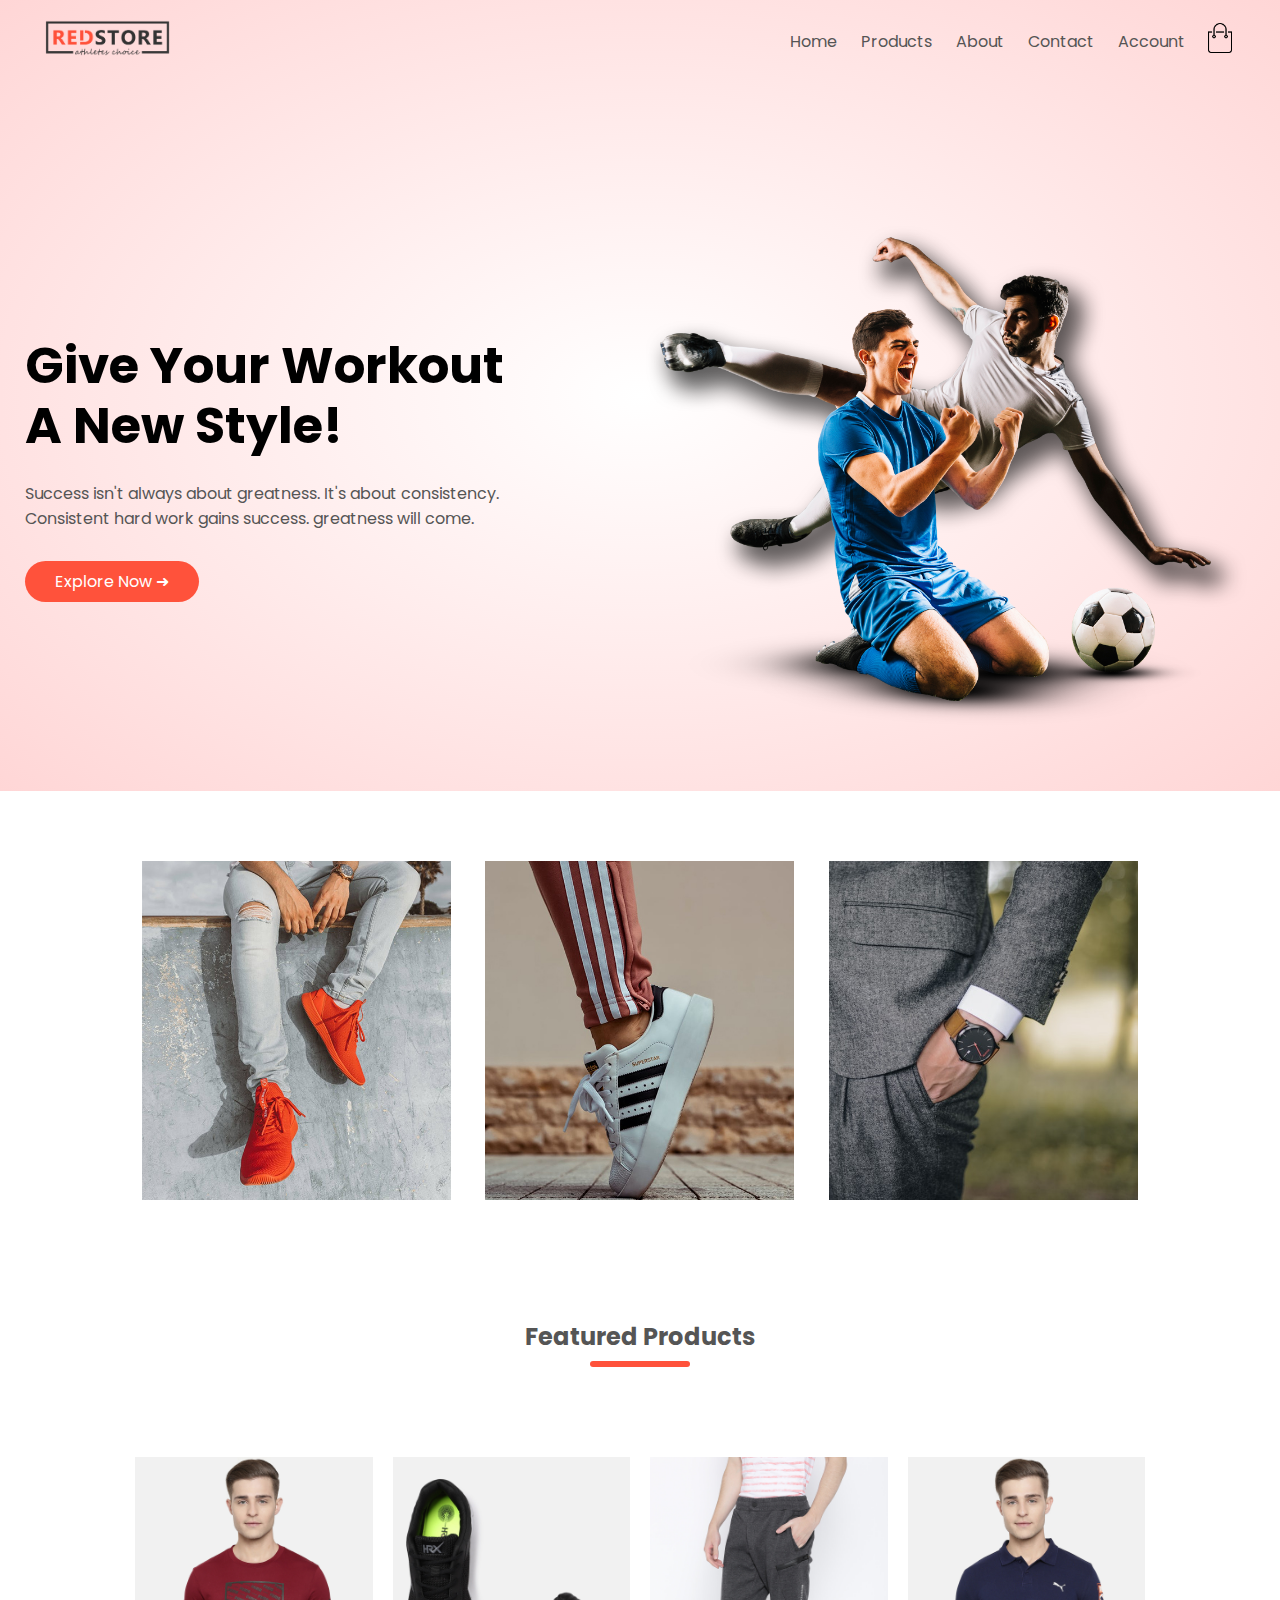
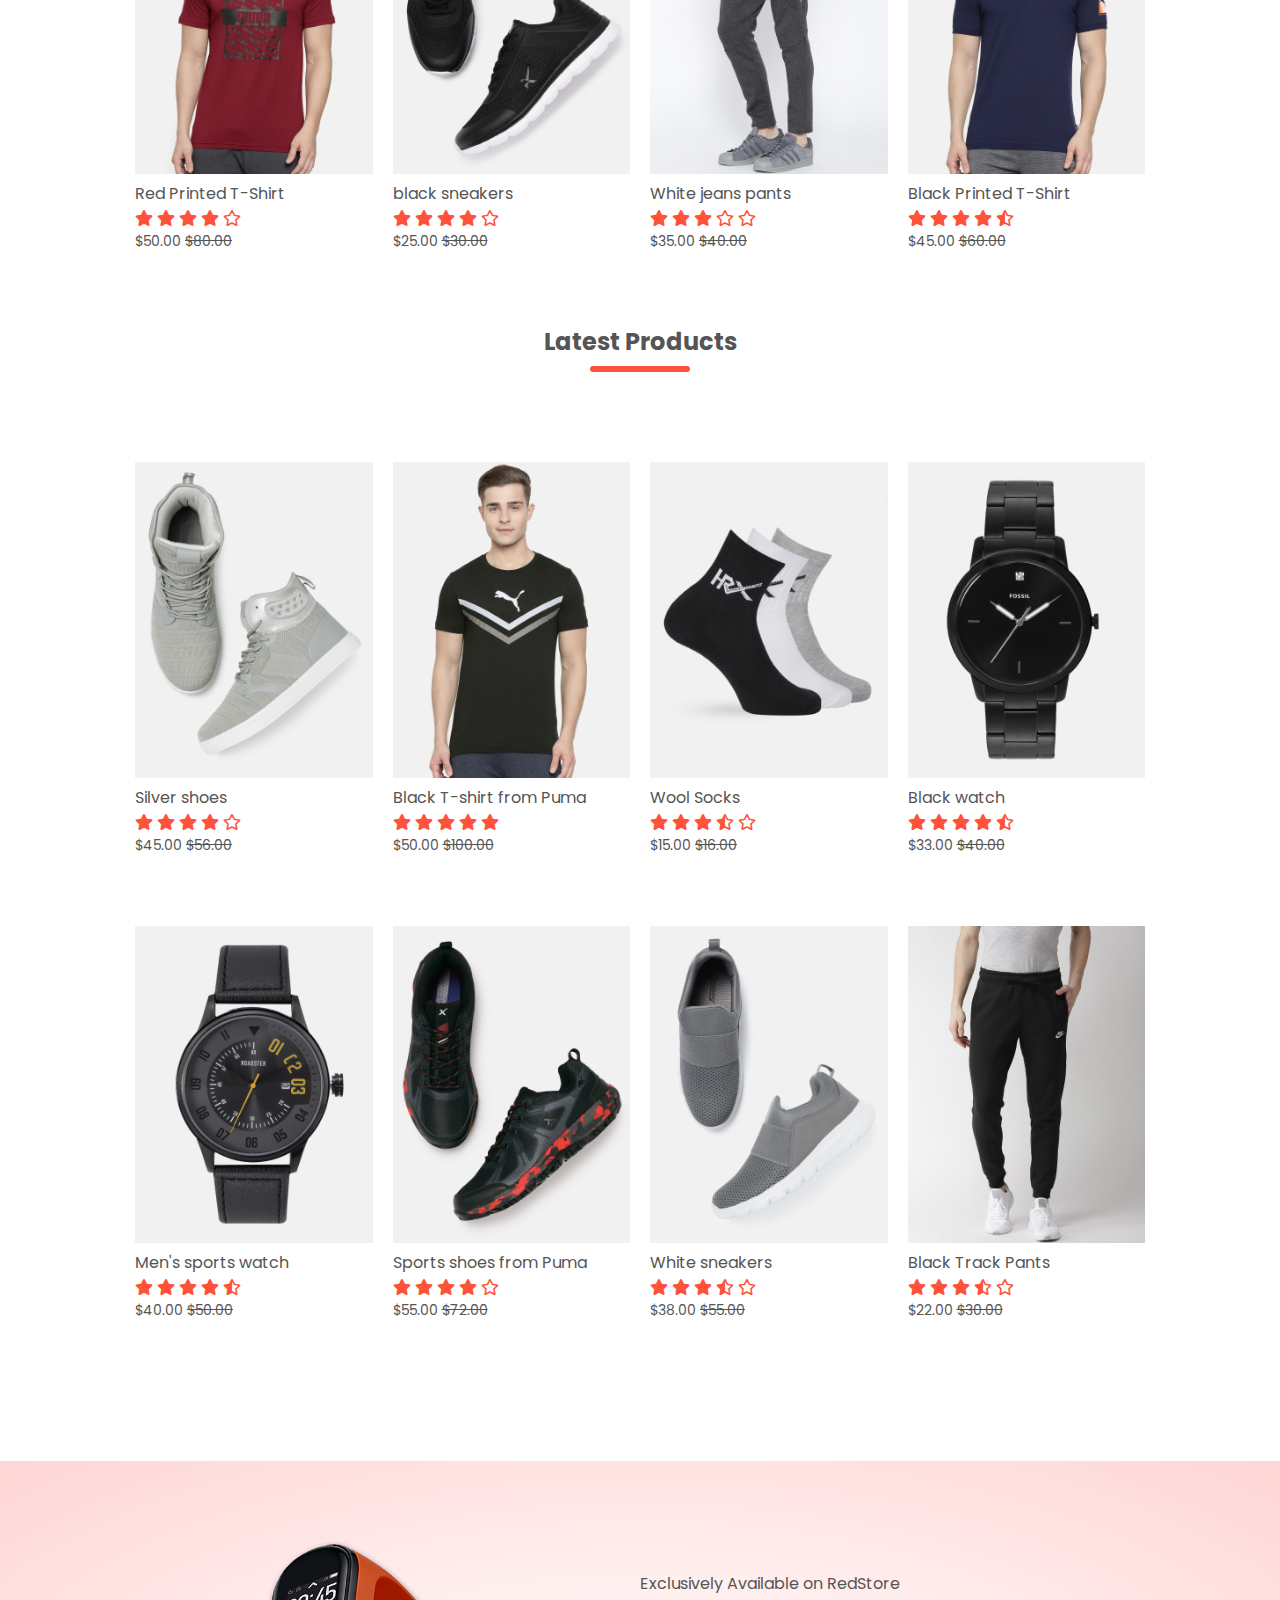
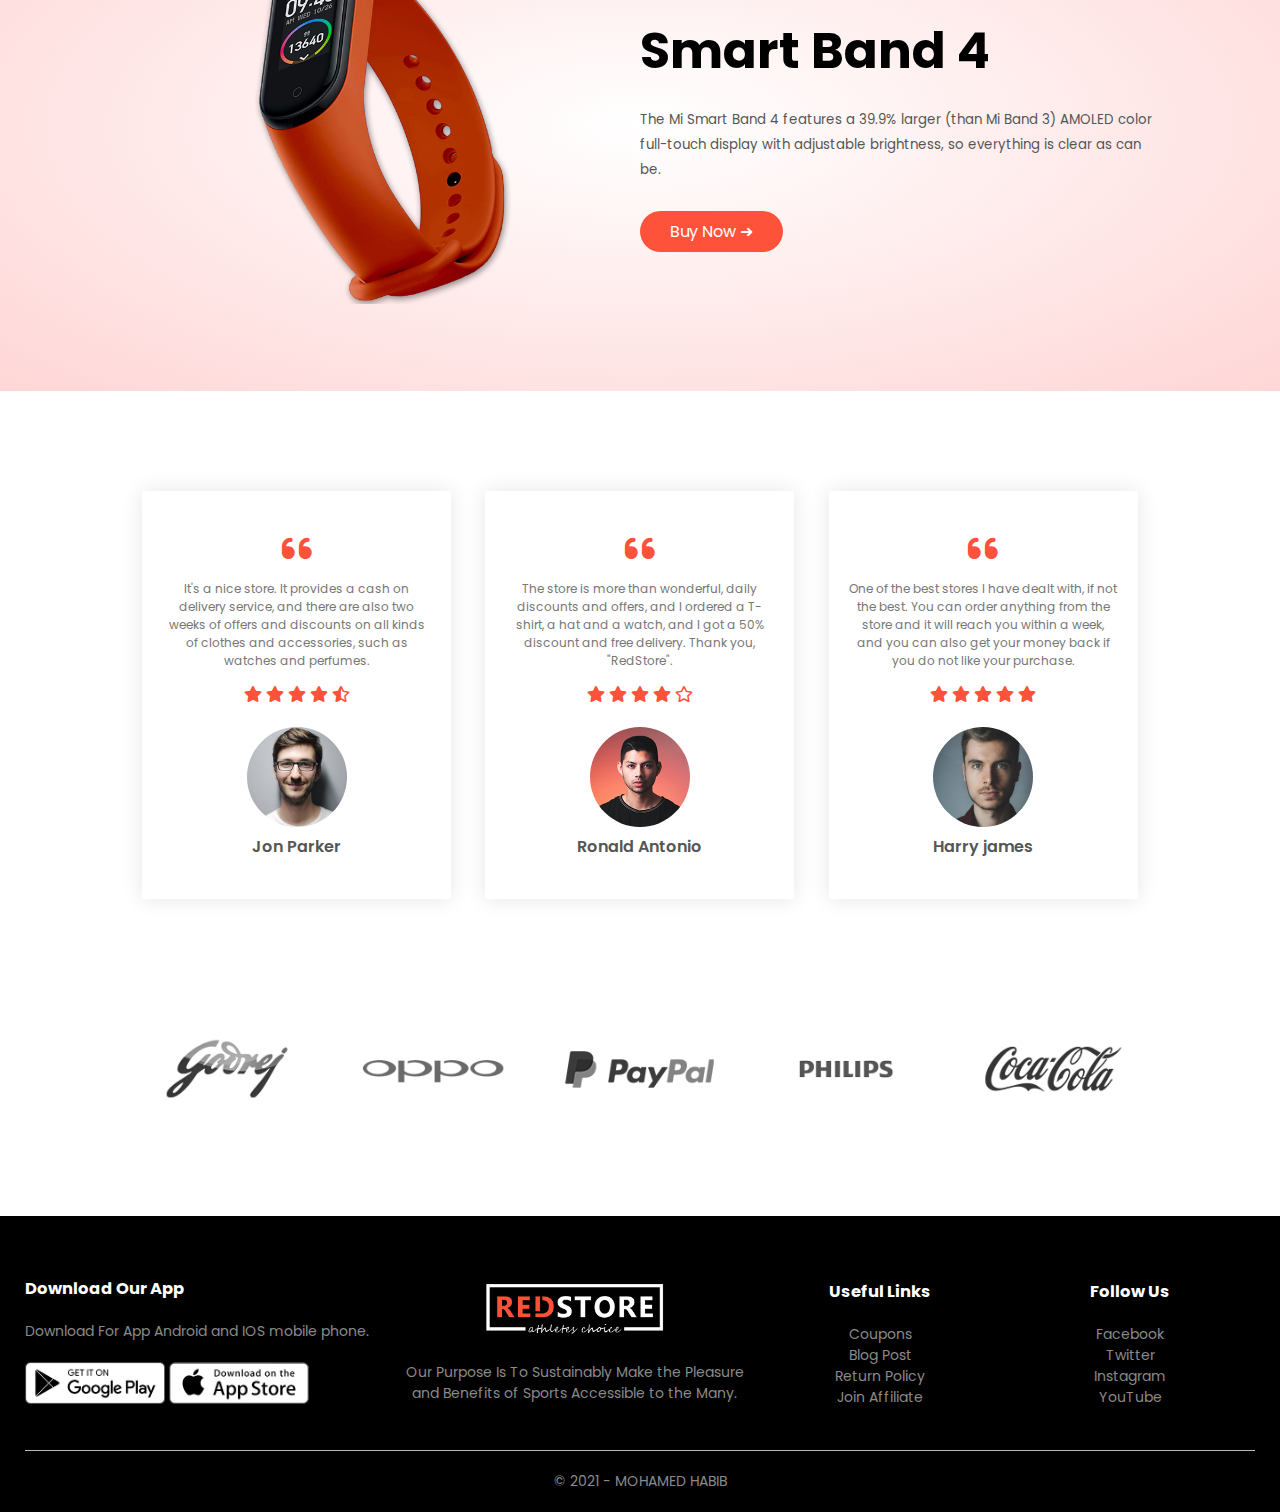
<file: Template Six/index.html>
<!DOCTYPE html>
<html lang="en">
  <head>
    <meta charset="UTF-8" />
    <meta http-equiv="X-UA-Compatible" content="IE=edge" />
    <meta name="viewport" content="width=device-width, initial-scale=1.0" />
    <title>RedStore | E-Commerce Website Design</title>
    <link rel="stylesheet" href="css/style.css" />
    <link rel="preconnect" href="https://fonts.googleapis.com" />
    <link rel="preconnect" href="https://fonts.gstatic.com" crossorigin />
    <link
      href="https://fonts.googleapis.com/css2?family=Poppins:wght@300;400;500;600;700&display=swap"
      rel="stylesheet"
    />
    <link rel="stylesheet" href="css/all.min.css" />
  </head>
  <body>
    <div class="header">
      <div class="container">
        <div class="navbar">
          <div class="logo">
            <a href="index.html"><img src="img/logo.png" width="125px" /></a>
          </div>
          <nav>
            <ul id="MenuItems">
              <li><a href="index.html">Home</a></li>
              <li><a href="prodcut.html">Products</a></li>
              <li><a href="#">About</a></li>
              <li><a href="#">Contact</a></li>
              <li><a href="account.html">Account</a></li>
            </ul>
          </nav>
          <a href="cart.html"><img src="img/cart.png" width="30px" height="30px" /></a>
          <img src="img/menu.png" class="menu-icon" onclick="menutoggel()">
        </div>
        <div class="row">
          <div class="col-2">
            <h1>Give Your Workout<br />A New Style!</h1>
            <p>
              Success isn't always about greatness. It's about consistency.
              <br />Consistent hard work gains success. greatness will come.
            </p>
            <a href="#" class="btn">Explore Now &#10140;</a>
          </div>
          <div class="col-2">
            <img src="img/image1.png" class="" />
          </div>
        </div>
      </div>
    </div>
    <!---------Featured categories----------->
    <div class="categories">
      <div class="small-container">
        <div class="row">
          <div class="col-3">
            <img src="img/category-1.jpg" />
          </div>
          <div class="col-3">
            <img src="img/category-2.jpg" />
          </div>
          <div class="col-3">
            <img src="img/category-3.jpg" />
          </div>
        </div>
      </div>
    </div>
    <!---------Featured Products----------->
    <div class="small-container">
      <h2 class="title">Featured Products</h2>
      <div class="row">
        <div class="col-4">
          <a href="product-details.html"><img src="img/product-1.jpg" alt="" /></a>
          <a href="product-details.html"><h4>Red Printed T-Shirt</h4></a>
          <div class="rating">
            <i class="fas fa-star"></i>
            <i class="fas fa-star"></i>
            <i class="fas fa-star"></i>
            <i class="fas fa-star"></i>
            <i class="far fa-star"></i>
          </div>
          <p>$50.00 <del>$80.00</del></p>
        </div>
        <div class="col-4">
          <img src="img/product-2.jpg" alt="" />
          <h4>black sneakers</h4>
          <div class="rating">
            <i class="fas fa-star"></i>
            <i class="fas fa-star"></i>
            <i class="fas fa-star"></i>
            <i class="fas fa-star"></i>
            <i class="far fa-star"></i>
          </div>
          <p>$25.00 <del>$30.00</del></p>
        </div>
        <div class="col-4">
          <img src="img/product-3.jpg" alt="" />
          <h4>White jeans pants</h4>
          <div class="rating">
            <i class="fas fa-star"></i>
            <i class="fas fa-star"></i>
            <i class="fas fa-star"></i>
            <i class="far fa-star"></i>
            <i class="far fa-star"></i>
          </div>
          <p>$35.00 <del>$40.00</del></p>
        </div>
        <div class="col-4">
          <img src="img/product-4.jpg" alt="" />
          <h4>Black Printed T-Shirt</h4>
          <div class="rating">
            <i class="fas fa-star"></i>
            <i class="fas fa-star"></i>
            <i class="fas fa-star"></i>
            <i class="fas fa-star"></i>
            <i class="fas fa-star-half-alt"></i>
          </div>
          <p>$45.00 <del>$60.00</del></p>
        </div>
      </div>
      <h2 class="title">Latest Products</h2>
      <div class="row">
        <div class="col-4">
          <img src="img/product-5.jpg" alt="" />
          <h4>Silver shoes</h4>
          <div class="rating">
            <i class="fas fa-star"></i>
            <i class="fas fa-star"></i>
            <i class="fas fa-star"></i>
            <i class="fas fa-star"></i>
            <i class="far fa-star"></i>
          </div>
          <p>$45.00 <del>$56.00</del></p>
        </div>
        <div class="col-4">
          <img src="img/product-6.jpg" alt="" />
          <h4>Black T-shirt from Puma</h4>
          <div class="rating">
            <i class="fas fa-star"></i>
            <i class="fas fa-star"></i>
            <i class="fas fa-star"></i>
            <i class="fas fa-star"></i>
            <i class="fas fa-star"></i>
          </div>
          <p>$50.00 <del>$100.00</del></p>
        </div>
        <div class="col-4">
          <img src="img/product-7.jpg" alt="" />
          <h4>Wool Socks</h4>
          <div class="rating">
            <i class="fas fa-star"></i>
            <i class="fas fa-star"></i>
            <i class="fas fa-star"></i>
            <i class="fas fa-star-half-alt"></i>
            <i class="far fa-star"></i>
          </div>
          <p>$15.00 <del>$16.00</del></p>
        </div>
        <div class="col-4">
          <img src="img/product-8.jpg" alt="" />
          <h4>Black watch</h4>
          <div class="rating">
            <i class="fas fa-star"></i>
            <i class="fas fa-star"></i>
            <i class="fas fa-star"></i>
            <i class="fas fa-star"></i>
            <i class="fas fa-star-half-alt"></i>
          </div>
          <p>$33.00 <del>$40.00</del></p>
        </div>
      </div>
      <div class="row">
        <div class="col-4">
          <img src="img/product-9.jpg" alt="" />
          <h4>Men's sports watch</h4>
          <div class="rating">
            <i class="fas fa-star"></i>
            <i class="fas fa-star"></i>
            <i class="fas fa-star"></i>
            <i class="fas fa-star"></i>
            <i class="fas fa-star-half-alt"></i>
          </div>
          <p>$40.00 <del>$50.00</del></p>
        </div>
        <div class="col-4">
          <img src="img/product-10.jpg" alt="" />
          <h4>Sports shoes from Puma</h4>
          <div class="rating">
            <i class="fas fa-star"></i>
            <i class="fas fa-star"></i>
            <i class="fas fa-star"></i>
            <i class="fas fa-star"></i>
            <i class="far fa-star"></i>
          </div>
          <p>$55.00 <del>$72.00</del></p>
        </div>
        <div class="col-4">
          <img src="img/product-11.jpg" alt="" />
          <h4>White sneakers</h4>
          <div class="rating">
            <i class="fas fa-star"></i>
            <i class="fas fa-star"></i>
            <i class="fas fa-star"></i>
            <i class="fas fa-star-half-alt"></i>
            <i class="far fa-star"></i>
          </div>
          <p>$38.00 <del>$55.00</del></p>
        </div>
        <div class="col-4">
          <img src="img/product-12.jpg" alt="" />
          <h4>Black Track Pants</h4>
          <div class="rating">
            <i class="fas fa-star"></i>
            <i class="fas fa-star"></i>
            <i class="fas fa-star"></i>
            <i class="fas fa-star-half-alt"></i>
            <i class="far fa-star"></i>
          </div>
          <p>$22.00 <del>$30.00</del></p>
        </div>
      </div>
    </div>
    <!---------Offer---------->
    <div class="offer">
      <div class="small-container">
        <div class="row">
          <div class="col-2">
            <img src="img/exclusive.png" class="offer-img" />
          </div>
          <div class="col-2">
            <p>Exclusively Available on RedStore</p>
            <h1>Smart Band 4</h1>
            <small
              >The Mi Smart Band 4 features a 39.9% larger (than Mi Band 3)
              AMOLED color full-touch display with adjustable brightness, so
              everything is clear as can be.
            </small>
            <div>
              <a href="#" class="btn">Buy Now &#10140;</a>
            </div>
          </div>
        </div>
      </div>
    </div>
    <!-------------Testimonial------------->
    <div class="testimonial">
      <div class="small-container">
        <div class="row">
          <div class="col-3">
            <i class="fas fa-quote-left"></i>
            <p>
              It's a nice store. It provides a cash on delivery service, and
              there are also two weeks of offers and discounts on all kinds of
              clothes and accessories, such as watches and perfumes.
            </p>
            <div class="rating">
              <i class="fas fa-star"></i>
              <i class="fas fa-star"></i>
              <i class="fas fa-star"></i>
              <i class="fas fa-star"></i>
              <i class="fas fa-star-half-alt"></i>
            </div>
            <img src="img/user-1.jpg" />
            <h3>Jon Parker</h3>
          </div>
          <div class="col-3">
            <i class="fas fa-quote-left"></i>
            <p>
              The store is more than wonderful, daily discounts and offers, and
              I ordered a T-shirt, a hat and a watch, and I got a 50% discount
              and free delivery. Thank you, "RedStore".
            </p>
            <div class="rating">
              <i class="fas fa-star"></i>
              <i class="fas fa-star"></i>
              <i class="fas fa-star"></i>
              <i class="fas fa-star"></i>
              <i class="far fa-star"></i>
            </div>
            <img src="img/user-2.png" />
            <h3>Ronald Antonio</h3>
          </div>
          <div class="col-3">
            <i class="fas fa-quote-left"></i>
            <p>
              One of the best stores I have dealt with, if not the best. You can
              order anything from the store and it will reach you within a week,
              and you can also get your money back if you do not like your
              purchase.
            </p>
            <div class="rating">
              <i class="fas fa-star"></i>
              <i class="fas fa-star"></i>
              <i class="fas fa-star"></i>
              <i class="fas fa-star"></i>
              <i class="fas fa-star"></i>
            </div>
            <img src="img/user-3.jpg" />
            <h3>Harry james</h3>
          </div>
        </div>
      </div>
    </div>
    <!----------Brands---------->
    <div class="brands">
      <div class="small-container">
        <div class="row">
          <div class="col-5">
            <img src="img/logo-godrej.png" />
          </div>
          <div class="col-5">
            <img src="img/logo-oppo.png" />
          </div>
          <div class="col-5">
            <img src="img/logo-paypal.png" />
          </div>
          <div class="col-5">
            <img src="img/logo-philips.png" />
          </div>
          <div class="col-5">
            <img src="img/logo-coca-cola.png" />
          </div>
        </div>
      </div>
    </div>
    <!---------footer--------->
    <div class="footer">
      <div class="container">
        <div class="row">
          <div class="footer-col-1">
            <h3>Download Our App</h3>
            <p>Download For App Android and IOS mobile phone.</p>
            <div class="app-logo">
              <a href="#"><img src="img/play-store.png" /></a>
              <a href="#"><img src="img/app-store.png" /></a>
            </div>
          </div>
          <div class="footer-col-2">
            <img src="img/logo-white.png" />
            <p>
              Our Purpose Is To Sustainably Make the Pleasure and Benefits of
              Sports Accessible to the Many.
            </p>
          </div>
          <div class="footer-col-3">
            <h3>Useful Links</h3>
            <ul>
              <li>Coupons</li>
              <li>Blog Post</li>
              <li>Return Policy</li>
              <li>Join Affiliate</li>
            </ul>
          </div>
          <div class="footer-col-4">
            <h3>Follow Us</h3>
            <ul>
              <li>Facebook</li>
              <li>Twitter</li>
              <li>Instagram</li>
              <li>YouTube</li>
            </ul>
          </div>
        </div>
        <hr />
        <p class="copyright">&copy; 2021 - MOHAMED HABIB</p>
      </div>
    </div>
    <!--------js for toggle menu-------->
    <script>
      var MenuItems = document.getElementById("MenuItems");
      MenuItems.style.maxHeight = "0px";
      function menutoggel() {
        if(MenuItems.style.maxHeight == "0px")
          {
            MenuItems.style.maxHeight = "200px"
          }
        else
          {
            MenuItems.style.maxHeight = "0px"
          }
      }
    </script>
  </body>
</html>
</file>
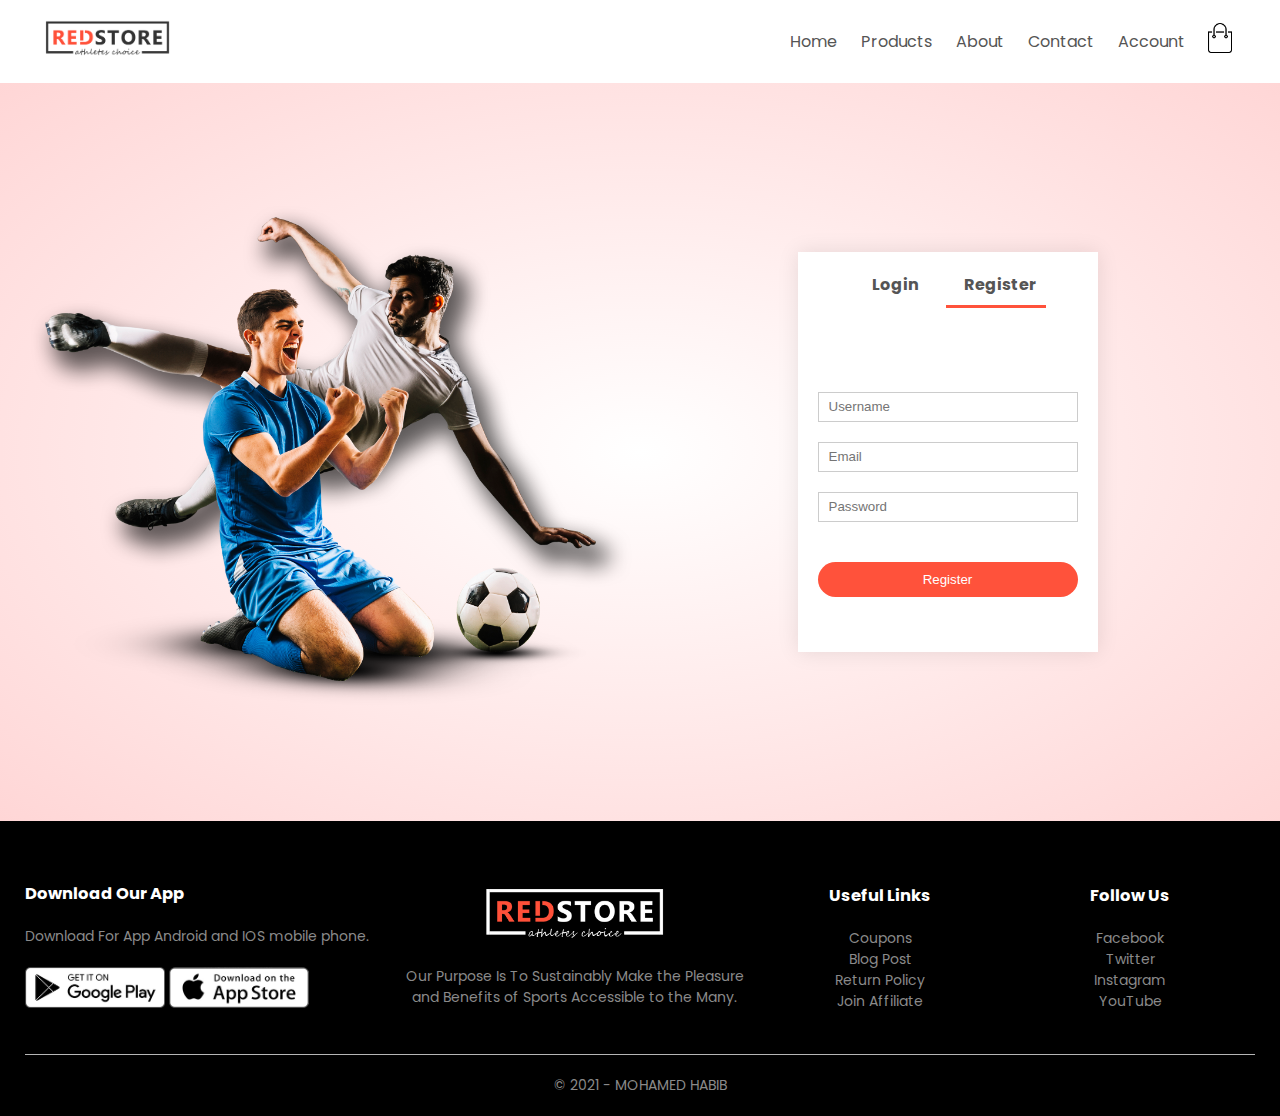
<file: Template Six/account.html>
<!DOCTYPE html>
<html lang="en">
  <head>
    <meta charset="UTF-8" />
    <meta http-equiv="X-UA-Compatible" content="IE=edge" />
    <meta name="viewport" content="width=device-width, initial-scale=1.0" />
    <title>All Products - RedStore</title>
    <link rel="stylesheet" href="css/style.css" />
    <link rel="preconnect" href="https://fonts.googleapis.com" />
    <link rel="preconnect" href="https://fonts.gstatic.com" crossorigin />
    <link
      href="https://fonts.googleapis.com/css2?family=Poppins:wght@300;400;500;600;700&display=swap"
      rel="stylesheet"
    />
    <link rel="stylesheet" href="css/all.min.css" />
  </head>
  <body>
    <div class="container">
      <div class="navbar">
        <div class="logo">
          <a href="index.html"><img src="img/logo.png" width="125px" /></a>
        </div>
        <nav>
          <ul id="MenuItems">
            <li><a href="index.html">Home</a></li>
            <li><a href="prodcut.html">Products</a></li>
            <li><a href="#">About</a></li>
            <li><a href="#">Contact</a></li>
            <li><a href="account.html">Account</a></li>
          </ul>
        </nav>
        <a href="cart.html"><img src="img/cart.png" width="30px" height="30px" /></a>
        <img src="img/menu.png" class="menu-icon" onclick="menutoggel()" />
      </div>
    </div>
    <!---------account-page-------->
    <div class="account-page">
      <div class="container">
        <div class="row">
          <div class="col-2">
            <img src="img/image1.png" width="100%">
          </div>
          <div class="col-2">
            <div class="form-container">
              <div class="form-btn">
                <span onclick="login()">Login</span>
                <span onclick="register()">Register</span>
                <hr id="Indicator">
              </div>
              <form id="LoginForm">
                <input type="text" placeholder="Username">
                <input type="password" placeholder="Password">
                <button type="submit" class="btn">Login</button>
                <a href="#">Forget Password</a>
              </form>
              <form id="RegForm">
                <input type="text" placeholder="Username">
                <input type="email" placeholder="Email">
                <input type="password" placeholder="Password">
                <button type="submit" class="btn">Register</button>
              </form>
            </div>
          </div>
        </div>
      </div>
    </div>
    <!---------footer--------->
    <div class="footer">
      <div class="container">
        <div class="row">
          <div class="footer-col-1">
            <h3>Download Our App</h3>
            <p>Download For App Android and IOS mobile phone.</p>
            <div class="app-logo">
              <a href="#"><img src="img/play-store.png" /></a>
              <a href="#"><img src="img/app-store.png" /></a>
            </div>
          </div>
          <div class="footer-col-2">
            <img src="img/logo-white.png" />
            <p>
              Our Purpose Is To Sustainably Make the Pleasure and Benefits of
              Sports Accessible to the Many.
            </p>
          </div>
          <div class="footer-col-3">
            <h3>Useful Links</h3>
            <ul>
              <li>Coupons</li>
              <li>Blog Post</li>
              <li>Return Policy</li>
              <li>Join Affiliate</li>
            </ul>
          </div>
          <div class="footer-col-4">
            <h3>Follow Us</h3>
            <ul>
              <li>Facebook</li>
              <li>Twitter</li>
              <li>Instagram</li>
              <li>YouTube</li>
            </ul>
          </div>
        </div>
        <hr />
        <p class="copyright">&copy; 2021 - MOHAMED HABIB</p>
      </div>
    </div>
    <!--------js for toggle menu-------->
    <script>
      var MenuItems = document.getElementById("MenuItems");
      MenuItems.style.maxHeight = "0px";
      function menutoggel() {
        if (MenuItems.style.maxHeight == "0px") {
          MenuItems.style.maxHeight = "200px";
        } else {
          MenuItems.style.maxHeight = "0px";
        }
      }
    </script>
    <!--------js for toggle Form-------->
    <script>
      var LoginForm = document.getElementById("LoginForm");
      var RegForm = document.getElementById("RegForm");
      var Indicator = document.getElementById("Indicator");
      function register(){
         RegForm.style.transform = "translateX(0px)";
         LoginForm.style.transform = "translateX(0px)";
         Indicator.style.transform = "translateX(100px)";
      }
      function login(){
         RegForm.style.transform = "translateX(300px)";
         LoginForm.style.transform = "translateX(300px)";
         Indicator.style.transform = "translateX(0px)";
      }
    </script>
  </body>
</html>
</file>
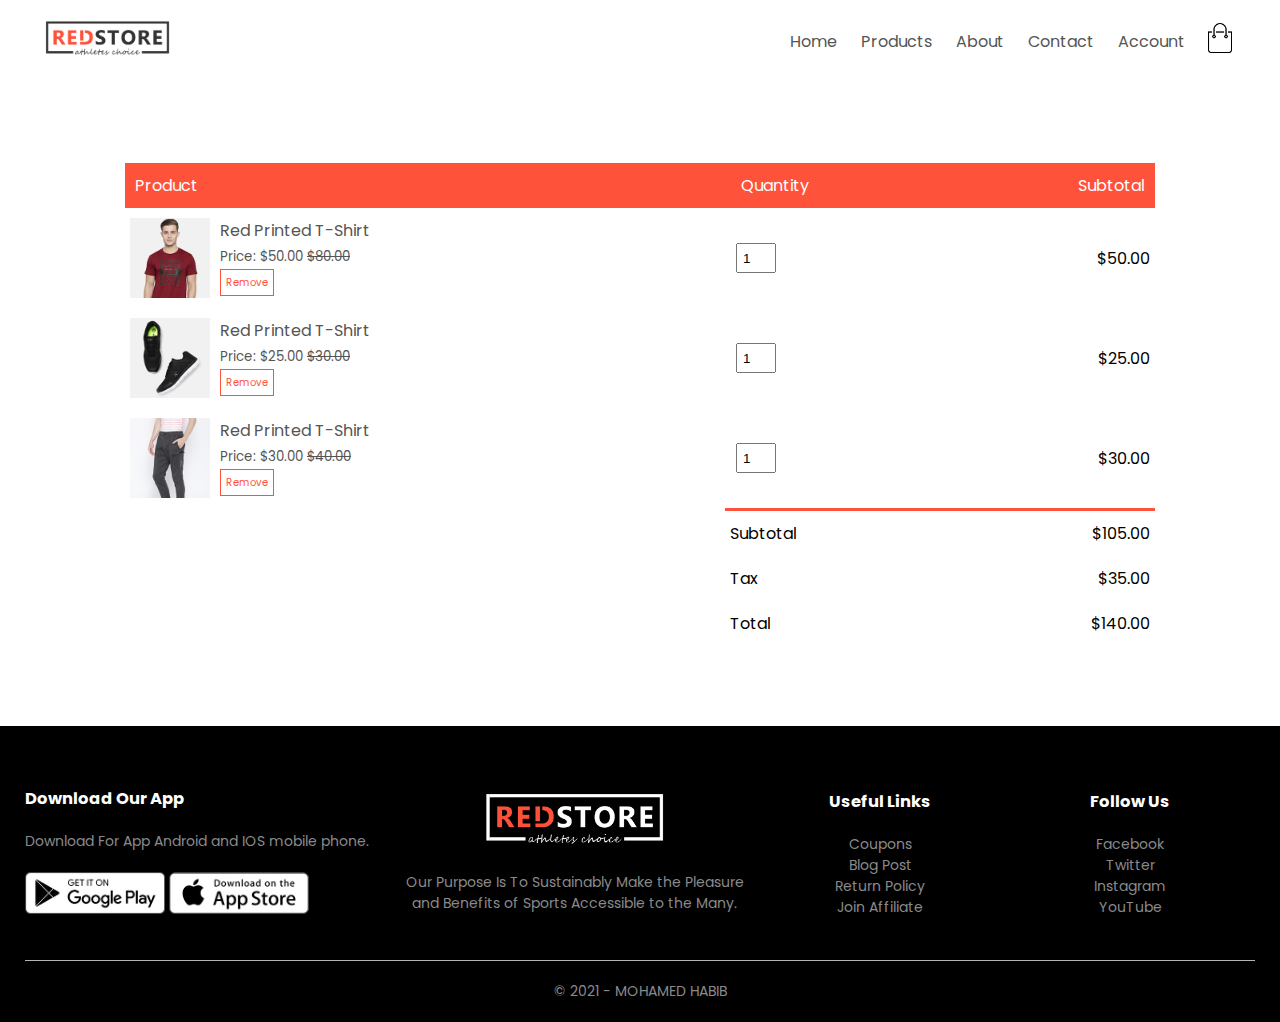
<file: Template Six/cart.html>
<!DOCTYPE html>
<html lang="en">
  <head>
    <meta charset="UTF-8" />
    <meta http-equiv="X-UA-Compatible" content="IE=edge" />
    <meta name="viewport" content="width=device-width, initial-scale=1.0" />
    <title>All Products - RedStore</title>
    <link rel="stylesheet" href="css/style.css" />
    <link rel="preconnect" href="https://fonts.googleapis.com" />
    <link rel="preconnect" href="https://fonts.gstatic.com" crossorigin />
    <link
      href="https://fonts.googleapis.com/css2?family=Poppins:wght@300;400;500;600;700&display=swap"
      rel="stylesheet"
    />
    <link rel="stylesheet" href="css/all.min.css" />
  </head>
  <body>
    <div class="container">
      <div class="navbar">
        <div class="logo">
          <a href="index.html"><img src="img/logo.png" width="125px" /></a>
        </div>
        <nav>
          <ul id="MenuItems">
            <li><a href="index.html">Home</a></li>
            <li><a href="prodcut.html">Products</a></li>
            <li><a href="#">About</a></li>
            <li><a href="#">Contact</a></li>
            <li><a href="account.html">Account</a></li>
          </ul>
        </nav>
        <a href="cart.html"><img src="img/cart.png" width="30px" height="30px" /></a>
        <img src="img/menu.png" class="menu-icon" onclick="menutoggel()" />
      </div>
    </div>
    <!------Cart items details----->
    <div class="small-container cart-page">
      <table>
        <tr>
          <th>Product</th>
          <th>Quantity</th>
          <th>Subtotal</th>
        </tr>
        <tr>
          <td>
            <div class="cart-info">
              <img src="img/buy-1.jpg" />
              <div>
                <p>Red Printed T-Shirt</p>
                <small>Price: $50.00 <del>$80.00</del></small>
                <br />
                <a href="#">Remove</a>
              </div>
            </div>
          </td>
          <td><input type="number" value="1" /></td>
          <td>$50.00</td>
        </tr>
        <tr>
          <td>
            <div class="cart-info">
              <img src="img/buy-2.jpg" />
              <div>
                <p>Red Printed T-Shirt</p>
                <small>Price: $25.00 <del>$30.00</del></small>
                <br />
                <a href="#">Remove</a>
              </div>
            </div>
          </td>
          <td><input type="number" value="1" /></td>
          <td>$25.00</td>
        </tr>
        <tr>
          <td>
            <div class="cart-info">
              <img src="img/buy-3.jpg" />
              <div>
                <p>Red Printed T-Shirt</p>
                <small>Price: $30.00 <del>$40.00</del></small>
                <br />
                <a href="#">Remove</a>
              </div>
            </div>
          </td>
          <td><input type="number" value="1" /></td>
          <td>$30.00</td>
        </tr>
      </table>
      <div class="total-price">
        <table>
          <tr>
              <td>Subtotal</td>
              <td>$105.00</td>
          </tr>
          <tr>
              <td>Tax</td>
              <td>$35.00</td>
          </tr>
          <tr>
              <td>Total</td>
              <td>$140.00</td>
          </tr>
        </table>
      </div>
    </div>
    <!---------footer--------->
    <div class="footer">
      <div class="container">
        <div class="row">
          <div class="footer-col-1">
            <h3>Download Our App</h3>
            <p>Download For App Android and IOS mobile phone.</p>
            <div class="app-logo">
              <a href="#"><img src="img/play-store.png" /></a>
              <a href="#"><img src="img/app-store.png" /></a>
            </div>
          </div>
          <div class="footer-col-2">
            <img src="img/logo-white.png" />
            <p>
              Our Purpose Is To Sustainably Make the Pleasure and Benefits of
              Sports Accessible to the Many.
            </p>
          </div>
          <div class="footer-col-3">
            <h3>Useful Links</h3>
            <ul>
              <li>Coupons</li>
              <li>Blog Post</li>
              <li>Return Policy</li>
              <li>Join Affiliate</li>
            </ul>
          </div>
          <div class="footer-col-4">
            <h3>Follow Us</h3>
            <ul>
              <li>Facebook</li>
              <li>Twitter</li>
              <li>Instagram</li>
              <li>YouTube</li>
            </ul>
          </div>
        </div>
        <hr />
        <p class="copyright">&copy; 2021 - MOHAMED HABIB</p>
      </div>
    </div>
    <!--------js for toggle menu-------->
    <script>
      var MenuItems = document.getElementById("MenuItems");
      MenuItems.style.maxHeight = "0px";
      function menutoggel() {
        if (MenuItems.style.maxHeight == "0px") {
          MenuItems.style.maxHeight = "200px";
        } else {
          MenuItems.style.maxHeight = "0px";
        }
      }
    </script>
  </body>
</html>
</file>
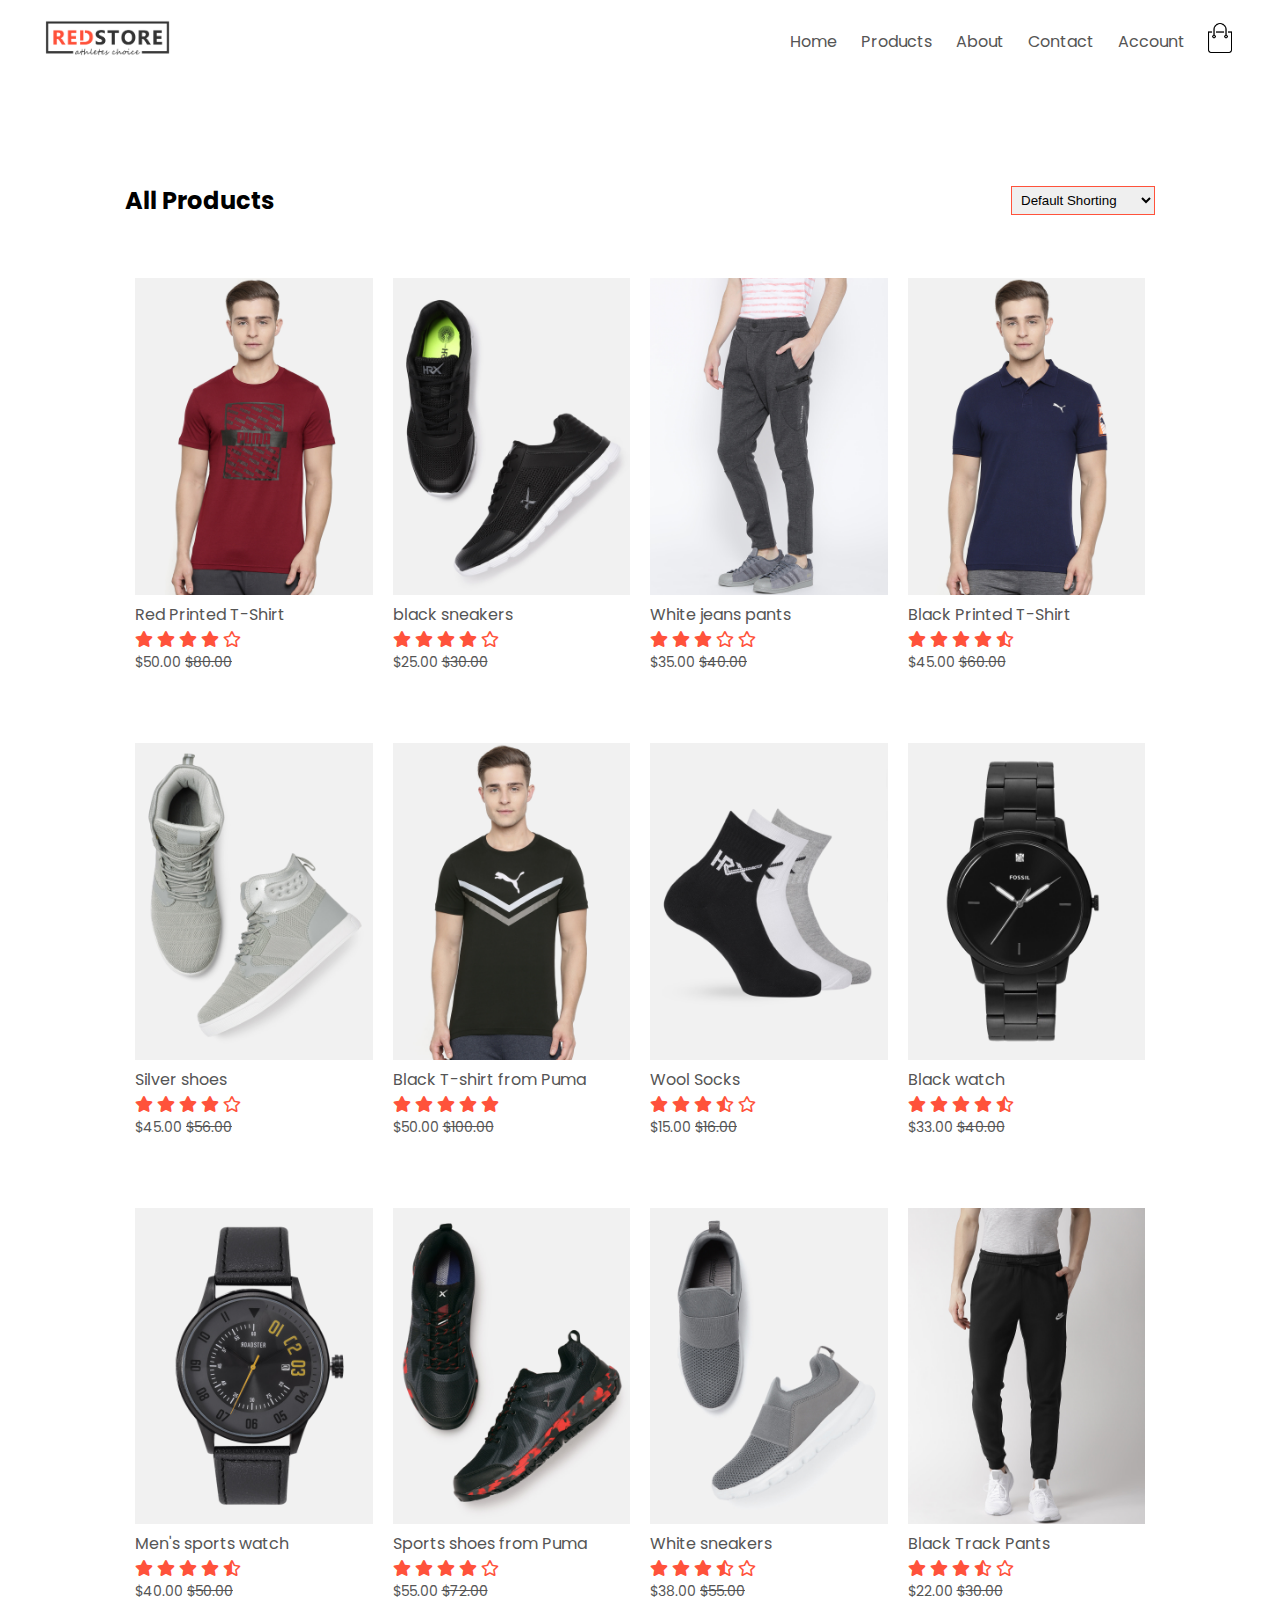
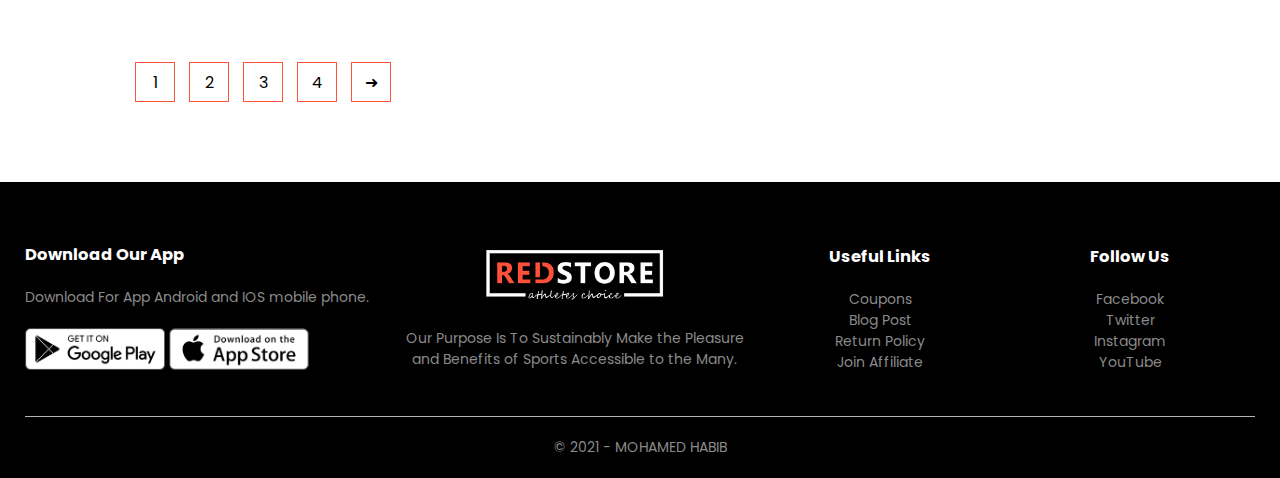
<file: Template Six/prodcut.html>
<!DOCTYPE html>
<html lang="en">
  <head>
    <meta charset="UTF-8" />
    <meta http-equiv="X-UA-Compatible" content="IE=edge" />
    <meta name="viewport" content="width=device-width, initial-scale=1.0" />
    <title>All Products - RedStore</title>
    <link rel="stylesheet" href="css/style.css" />
    <link rel="preconnect" href="https://fonts.googleapis.com" />
    <link rel="preconnect" href="https://fonts.gstatic.com" crossorigin />
    <link
      href="https://fonts.googleapis.com/css2?family=Poppins:wght@300;400;500;600;700&display=swap"
      rel="stylesheet"
    />
    <link rel="stylesheet" href="css/all.min.css" />
  </head>
  <body>
      <div class="container">
        <div class="navbar">
          <div class="logo">
            <a href="index.html"><img src="img/logo.png" width="125px" /></a>
          </div>
          <nav>
            <ul id="MenuItems">
              <li><a href="index.html">Home</a></li>
              <li><a href="prodcut.html">Products</a></li>
              <li><a href="#">About</a></li>
              <li><a href="#">Contact</a></li>
              <li><a href="account.html">Account</a></li>
            </ul>
          </nav>
          <a href="cart.html"><img src="img/cart.png" width="30px" height="30px" /></a>
          <img src="img/menu.png" class="menu-icon" onclick="menutoggel()">
        </div>
      </div>
    <div class="small-container">
      <div class="row row-2">
          <h2>All Products</h2>
          <select>
              <option>Default Shorting</option>
              <option>Short by price</option>
              <option>Short by popularity</option>
              <option>Short by rating</option>
              <option>Short by sale</option>
          </select>
      </div>
      <div class="row">
        <div class="col-4">
          <a href="product-details.html"><img src="img/product-1.jpg" alt="" /></a>
          <a href="product-details.html"><h4>Red Printed T-Shirt</h4></a>
          <div class="rating">
            <i class="fas fa-star"></i>
            <i class="fas fa-star"></i>
            <i class="fas fa-star"></i>
            <i class="fas fa-star"></i>
            <i class="far fa-star"></i>
          </div>
          <p>$50.00 <del>$80.00</del></p>
        </div>
        <div class="col-4">
          <img src="img/product-2.jpg" alt="" />
          <h4>black sneakers</h4>
          <div class="rating">
            <i class="fas fa-star"></i>
            <i class="fas fa-star"></i>
            <i class="fas fa-star"></i>
            <i class="fas fa-star"></i>
            <i class="far fa-star"></i>
          </div>
          <p>$25.00 <del>$30.00</del></p>
        </div>
        <div class="col-4">
          <img src="img/product-3.jpg" alt="" />
          <h4>White jeans pants</h4>
          <div class="rating">
            <i class="fas fa-star"></i>
            <i class="fas fa-star"></i>
            <i class="fas fa-star"></i>
            <i class="far fa-star"></i>
            <i class="far fa-star"></i>
          </div>
          <p>$35.00 <del>$40.00</del></p>
        </div>
        <div class="col-4">
          <img src="img/product-4.jpg" alt="" />
          <h4>Black Printed T-Shirt</h4>
          <div class="rating">
            <i class="fas fa-star"></i>
            <i class="fas fa-star"></i>
            <i class="fas fa-star"></i>
            <i class="fas fa-star"></i>
            <i class="fas fa-star-half-alt"></i>
          </div>
          <p>$45.00 <del>$60.00</del></p>
        </div>
      </div>
      <div class="row">
        <div class="col-4">
          <img src="img/product-5.jpg" alt="" />
          <h4>Silver shoes</h4>
          <div class="rating">
            <i class="fas fa-star"></i>
            <i class="fas fa-star"></i>
            <i class="fas fa-star"></i>
            <i class="fas fa-star"></i>
            <i class="far fa-star"></i>
          </div>
          <p>$45.00 <del>$56.00</del></p>
        </div>
        <div class="col-4">
          <img src="img/product-6.jpg" alt="" />
          <h4>Black T-shirt from Puma</h4>
          <div class="rating">
            <i class="fas fa-star"></i>
            <i class="fas fa-star"></i>
            <i class="fas fa-star"></i>
            <i class="fas fa-star"></i>
            <i class="fas fa-star"></i>
          </div>
          <p>$50.00 <del>$100.00</del></p>
        </div>
        <div class="col-4">
          <img src="img/product-7.jpg" alt="" />
          <h4>Wool Socks</h4>
          <div class="rating">
            <i class="fas fa-star"></i>
            <i class="fas fa-star"></i>
            <i class="fas fa-star"></i>
            <i class="fas fa-star-half-alt"></i>
            <i class="far fa-star"></i>
          </div>
          <p>$15.00 <del>$16.00</del></p>
        </div>
        <div class="col-4">
          <img src="img/product-8.jpg" alt="" />
          <h4>Black watch</h4>
          <div class="rating">
            <i class="fas fa-star"></i>
            <i class="fas fa-star"></i>
            <i class="fas fa-star"></i>
            <i class="fas fa-star"></i>
            <i class="fas fa-star-half-alt"></i>
          </div>
          <p>$33.00 <del>$40.00</del></p>
        </div>
      </div>
      <div class="row">
        <div class="col-4">
          <img src="img/product-9.jpg" alt="" />
          <h4>Men's sports watch</h4>
          <div class="rating">
            <i class="fas fa-star"></i>
            <i class="fas fa-star"></i>
            <i class="fas fa-star"></i>
            <i class="fas fa-star"></i>
            <i class="fas fa-star-half-alt"></i>
          </div>
          <p>$40.00 <del>$50.00</del></p>
        </div>
        <div class="col-4">
          <img src="img/product-10.jpg" alt="" />
          <h4>Sports shoes from Puma</h4>
          <div class="rating">
            <i class="fas fa-star"></i>
            <i class="fas fa-star"></i>
            <i class="fas fa-star"></i>
            <i class="fas fa-star"></i>
            <i class="far fa-star"></i>
          </div>
          <p>$55.00 <del>$72.00</del></p>
        </div>
        <div class="col-4">
          <img src="img/product-11.jpg" alt="" />
          <h4>White sneakers</h4>
          <div class="rating">
            <i class="fas fa-star"></i>
            <i class="fas fa-star"></i>
            <i class="fas fa-star"></i>
            <i class="fas fa-star-half-alt"></i>
            <i class="far fa-star"></i>
          </div>
          <p>$38.00 <del>$55.00</del></p>
        </div>
        <div class="col-4">
          <img src="img/product-12.jpg" alt="" />
          <h4>Black Track Pants</h4>
          <div class="rating">
            <i class="fas fa-star"></i>
            <i class="fas fa-star"></i>
            <i class="fas fa-star"></i>
            <i class="fas fa-star-half-alt"></i>
            <i class="far fa-star"></i>
          </div>
          <p>$22.00 <del>$30.00</del></p>
        </div>
      </div>
      <div class="page-btn">
          <span>1</span>
          <span>2</span>
          <span>3</span>
          <span>4</span>
          <span>&#10140;</span>
      </div>
    </div>

    <!---------footer--------->
    <div class="footer">
      <div class="container">
        <div class="row">
          <div class="footer-col-1">
            <h3>Download Our App</h3>
            <p>Download For App Android and IOS mobile phone.</p>
            <div class="app-logo">
              <a href="#"><img src="img/play-store.png" /></a>
              <a href="#"><img src="img/app-store.png" /></a>
            </div>
          </div>
          <div class="footer-col-2">
            <img src="img/logo-white.png" />
            <p>
              Our Purpose Is To Sustainably Make the Pleasure and Benefits of
              Sports Accessible to the Many.
            </p>
          </div>
          <div class="footer-col-3">
            <h3>Useful Links</h3>
            <ul>
              <li>Coupons</li>
              <li>Blog Post</li>
              <li>Return Policy</li>
              <li>Join Affiliate</li>
            </ul>
          </div>
          <div class="footer-col-4">
            <h3>Follow Us</h3>
            <ul>
              <li>Facebook</li>
              <li>Twitter</li>
              <li>Instagram</li>
              <li>YouTube</li>
            </ul>
          </div>
        </div>
        <hr />
        <p class="copyright">&copy; 2021 - MOHAMED HABIB</p>
      </div>
    </div>
    <!--------js for toggle menu-------->
    <script>
      var MenuItems = document.getElementById("MenuItems");
      MenuItems.style.maxHeight = "0px";
      function menutoggel() {
        if(MenuItems.style.maxHeight == "0px")
          {
            MenuItems.style.maxHeight = "200px"
          }
        else
          {
            MenuItems.style.maxHeight = "0px"
          }
      }
    </script>
  </body>
</html>
</file>
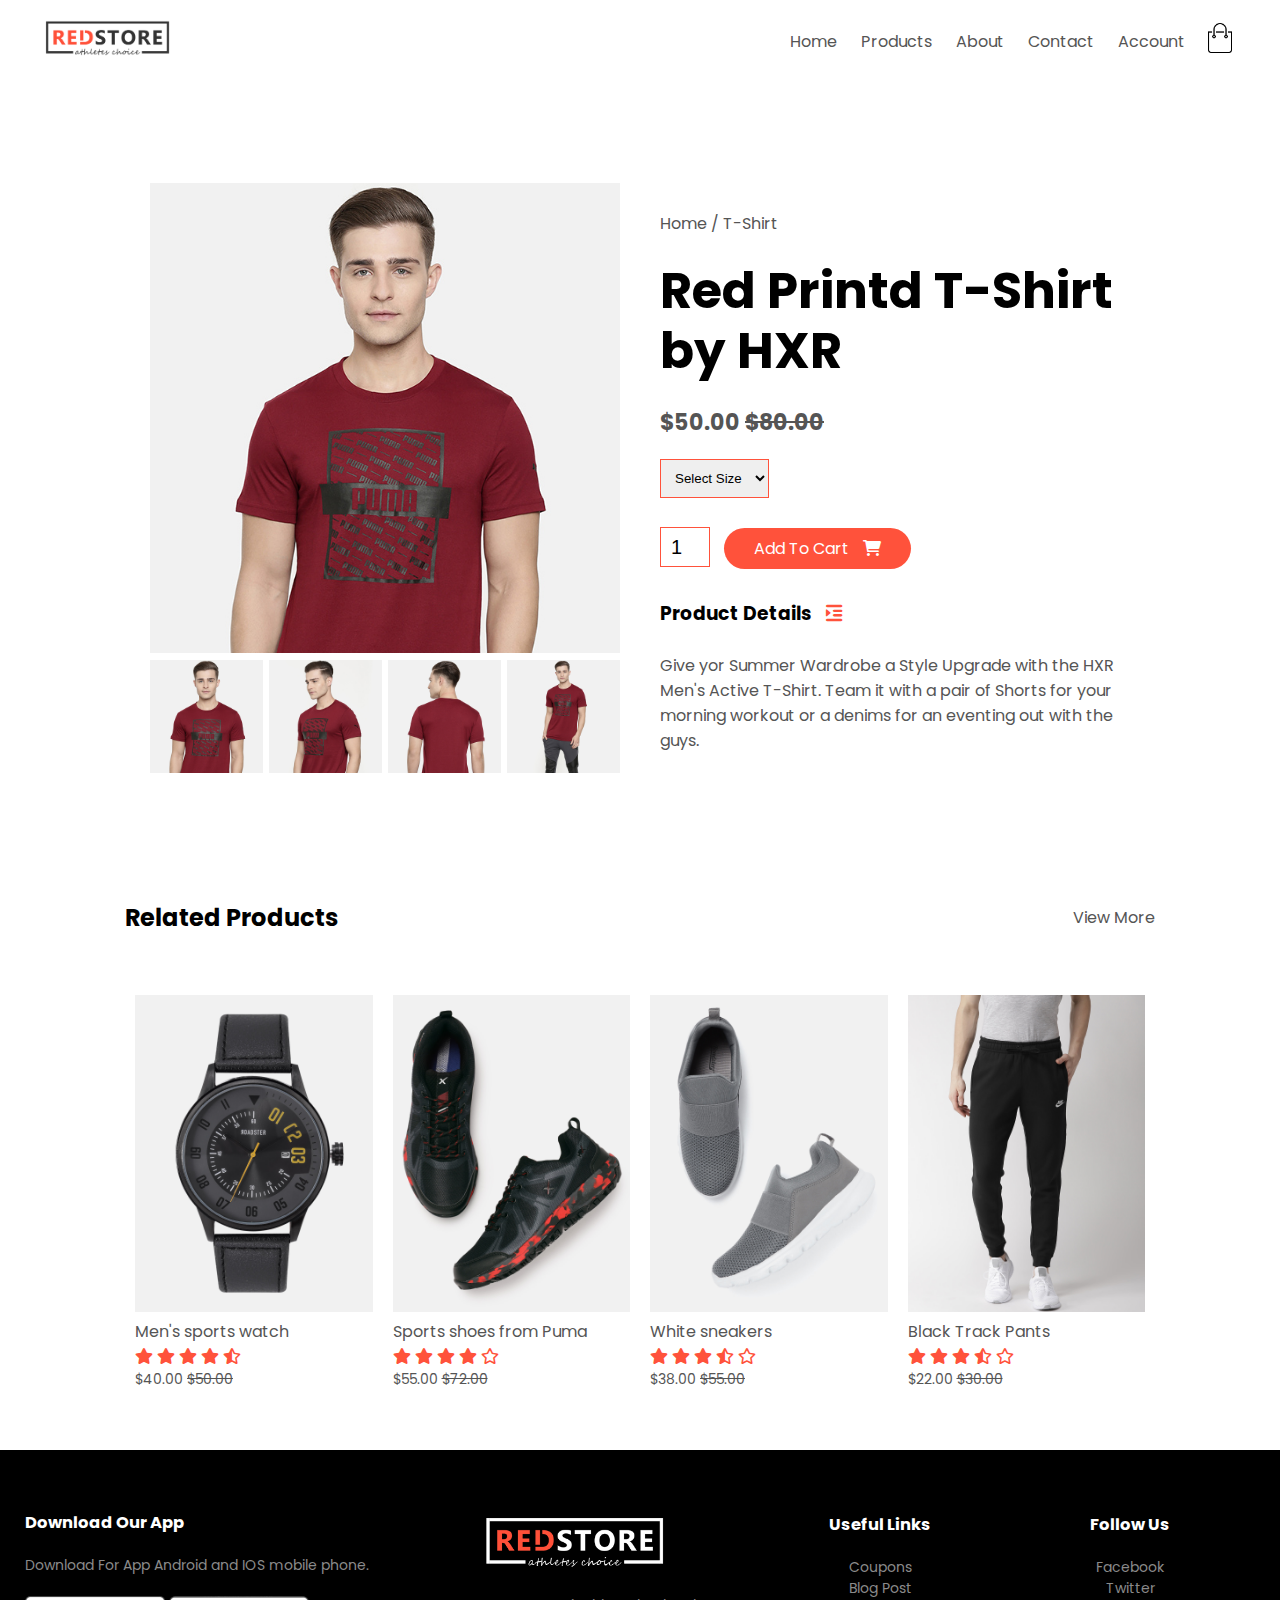
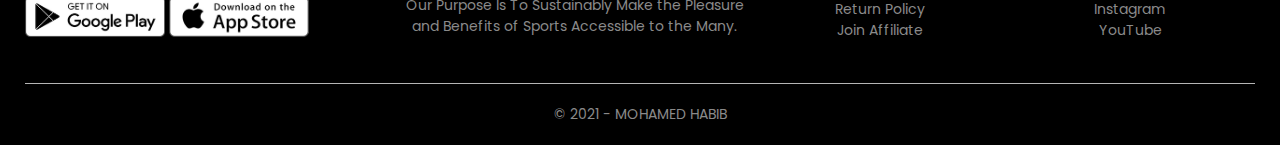
<file: Template Six/product-details.html>
<!DOCTYPE html>
<html lang="en">
  <head>
    <meta charset="UTF-8" />
    <meta http-equiv="X-UA-Compatible" content="IE=edge" />
    <meta name="viewport" content="width=device-width, initial-scale=1.0" />
    <title>All Products - RedStore</title>
    <link rel="stylesheet" href="css/style.css" />
    <link rel="preconnect" href="https://fonts.googleapis.com" />
    <link rel="preconnect" href="https://fonts.gstatic.com" crossorigin />
    <link
      href="https://fonts.googleapis.com/css2?family=Poppins:wght@300;400;500;600;700&display=swap"
      rel="stylesheet"
    />
    <link rel="stylesheet" href="css/all.min.css" />
  </head>
  <body>
    <div class="container">
      <div class="navbar">
        <div class="logo">
          <a href="index.html"><img src="img/logo.png" width="125px" /></a>
        </div>
        <nav>
          <ul id="MenuItems">
            <li><a href="index.html">Home</a></li>
            <li><a href="prodcut.html">Products</a></li>
            <li><a href="#">About</a></li>
            <li><a href="#">Contact</a></li>
            <li><a href="account.html">Account</a></li>
          </ul>
        </nav>
        <a href="cart.html"><img src="img/cart.png" width="30px" height="30px" /></a>
        <img src="img/menu.png" class="menu-icon" onclick="menutoggel()" />
      </div>
    </div>
    <!-----------single product details------------->
    <div class="container">
        <div class="small-container single-product">
            <div class="row">
                <div class="col-2">
                    <img src="img/gallery-1.jpg" width="100%" id="ProductImg">
                    <div class="small-img-row">
                        <div class="small-img-col">
                            <img src="img/gallery-1.jpg" width="100%" class="small-img">
                        </div>
                        <div class="small-img-col">
                            <img src="img/gallery-2.jpg" width="100%" class="small-img">
                        </div>
                        <div class="small-img-col">
                            <img src="img/gallery-3.jpg" width="100%" class="small-img">
                        </div>
                        <div class="small-img-col">
                            <img src="img/gallery-4.jpg" width="100%" class="small-img">
                        </div>
                    </div>
                </div>
                <div class="col-2">
                    <p>Home / T-Shirt</p>
                    <h1>Red Printd T-Shirt by HXR</h1>
                    <h4>$50.00 <del>$80.00</del></h4>
                    <select>
                        <option>Select Size</option>
                        <option>XXL</option>
                        <option>XL</option>
                        <option>Large</option>
                        <option>Medium</option>
                        <option>Small</option>
                    </select>
                    <input type="number" value="1">
                    <a href="#" class="btn">Add To Cart <i class="fas fa-shopping-cart"></i></a>
                    <h3>Product Details <i class="fas fa-indent"></i></h3>
                    <br>
                    <p>Give yor Summer Wardrobe a Style Upgrade with the HXR 
                    Men's Active T-Shirt. Team it with a pair of Shorts for 
                    your morning workout or a denims for an eventing out with 
                    the guys.
                    </p>
                </div>
            </div>
        </div>
    </div >
    <!-- ------title-------->
    <div class="small-container">
        <div class="row row-2">
            <h2>Related Products</h2>
            <a href="prodcut.html" class="view-link">View More</a>
        </div>
    </div>
    <!-- -------Product-------- -->
    <div class="small-container">
      <div class="row">
        <div class="col-4">
          <img src="img/product-9.jpg" alt="" />
          <h4>Men's sports watch</h4>
          <div class="rating">
            <i class="fas fa-star"></i>
            <i class="fas fa-star"></i>
            <i class="fas fa-star"></i>
            <i class="fas fa-star"></i>
            <i class="fas fa-star-half-alt"></i>
          </div>
          <p>$40.00 <del>$50.00</del></p>
        </div>
        <div class="col-4">
          <img src="img/product-10.jpg" alt="" />
          <h4>Sports shoes from Puma</h4>
          <div class="rating">
            <i class="fas fa-star"></i>
            <i class="fas fa-star"></i>
            <i class="fas fa-star"></i>
            <i class="fas fa-star"></i>
            <i class="far fa-star"></i>
          </div>
          <p>$55.00 <del>$72.00</del></p>
        </div>
        <div class="col-4">
          <img src="img/product-11.jpg" alt="" />
          <h4>White sneakers</h4>
          <div class="rating">
            <i class="fas fa-star"></i>
            <i class="fas fa-star"></i>
            <i class="fas fa-star"></i>
            <i class="fas fa-star-half-alt"></i>
            <i class="far fa-star"></i>
          </div>
          <p>$38.00 <del>$55.00</del></p>
        </div>
        <div class="col-4">
          <img src="img/product-12.jpg" alt="" />
          <h4>Black Track Pants</h4>
          <div class="rating">
            <i class="fas fa-star"></i>
            <i class="fas fa-star"></i>
            <i class="fas fa-star"></i>
            <i class="fas fa-star-half-alt"></i>
            <i class="far fa-star"></i>
          </div>
          <p>$22.00 <del>$30.00</del></p>
        </div>
      </div>
    </div>

    <!---------footer--------->
    <div class="footer">
      <div class="container">
        <div class="row">
          <div class="footer-col-1">
            <h3>Download Our App</h3>
            <p>Download For App Android and IOS mobile phone.</p>
            <div class="app-logo">
              <a href="#"><img src="img/play-store.png" /></a>
              <a href="#"><img src="img/app-store.png" /></a>
            </div>
          </div>
          <div class="footer-col-2">
            <img src="img/logo-white.png" />
            <p>
              Our Purpose Is To Sustainably Make the Pleasure and Benefits of
              Sports Accessible to the Many.
            </p>
          </div>
          <div class="footer-col-3">
            <h3>Useful Links</h3>
            <ul>
              <li>Coupons</li>
              <li>Blog Post</li>
              <li>Return Policy</li>
              <li>Join Affiliate</li>
            </ul>
          </div>
          <div class="footer-col-4">
            <h3>Follow Us</h3>
            <ul>
              <li>Facebook</li>
              <li>Twitter</li>
              <li>Instagram</li>
              <li>YouTube</li>
            </ul>
          </div>
        </div>
        <hr />
        <p class="copyright">&copy; 2021 - MOHAMED HABIB</p>
      </div>
    </div>
    <!--------js for toggle menu-------->
    <script>
      var MenuItems = document.getElementById("MenuItems");
      MenuItems.style.maxHeight = "0px";
      function menutoggel() {
        if (MenuItems.style.maxHeight == "0px") {
          MenuItems.style.maxHeight = "200px";
        } else {
          MenuItems.style.maxHeight = "0px";
        }
      }
    </script>

    <!----------js for product gallery---------->
    <script>
        var ProductImg = document.getElementById("ProductImg");
        var SmallImg = document.getElementsByClassName("small-img");

        SmallImg[0] .onclick = function() {
            ProductImg.src = SmallImg[0].src;
        }
        SmallImg[1] .onclick = function() {
            ProductImg.src = SmallImg[1].src;
        }
        SmallImg[2] .onclick = function() {
            ProductImg.src = SmallImg[2].src;
        }
        SmallImg[3] .onclick = function() {
            ProductImg.src = SmallImg[3].src;
        }
    </script>
  </body>
</html>
</file>
<file: Template Six/css/style.css>
* {
  padding: 0;
  margin: 0;
  box-sizing: border-box;
}
body {
  font-family: "Poppins", sans-serif;
}
.header {
  background: radial-gradient(#fff, #ffd6d6);
}
.header .row {
  margin-top: 70px;
}
.container {
  max-width: 1300px;
  margin: auto;
  padding-left: 25px;
  padding-right: 25px;
}
.navbar {
  display: flex;
  align-items: center;
  padding: 20px;
}
nav {
  flex: 1;
  text-align: right;
}
nav ul {
  display: inline-block;
  list-style-type: none;
}
nav ul li {
  display: inline-block;
  margin-right: 20px;
}
a {
  text-decoration: none;
  color: #555;
}
p {
  color: #555;
}
.row {
  display: flex;
  align-items: center;
  flex-wrap: wrap;
  justify-content: space-around;
}
.col-2 {
  flex-basis: 50%;
  min-height: 300px;
}
.col-2 img {
  max-width: 100%;
  padding: 50px 0;
}
.col-2 h1 {
  font-size: 50px;
  line-height: 60px;
  margin: 25px 0;
}
.btn {
  display: inline-block;
  background-color: #ff523b;
  color: #fff;
  margin: 30px 0;
  padding: 8px 30px;
  border-radius: 30px;
  transition: background 0.5s;
}
.btn:hover {
  background: #563434;
}
a .fa-shopping-cart:hover {
  color:#ff523b ;
}
.single-product .fa-shopping-cart {
  color: white;
}
.categories {
  margin: 70px 0;
}
.col-3 {
  flex-basis: 30%;
  min-width: 250px;
  margin-bottom: 30px;
}
.col-3 img {
  width: 100%;
}
.small-container {
  max-width: 1080px;
  margin: auto;
  padding-left: 25px;
  padding-right: 25px;
}
.col-4 {
  flex-basis: 25%;
  padding: 10px;
  min-width: 200px;
  margin-bottom: 50px;
  transition: transform 0.5s;
  cursor: pointer;
}
.col-4 img {
  width: 100%;
}
.title {
  text-align: center;
  margin: 0 auto 80px;
  position: relative;
  line-height: 60px;
  color: #555;
}
.title::after {
  content: "";
  background: #ff523b;
  width: 100px;
  height: 6px;
  border-radius: 5px;
  position: absolute;
  bottom: 0;
  left: 50%;
  transform: translateX(-50%);
}
h4 {
  color: #555;
  font-weight: normal;
}
.col-4 p {
  font-size: 14px;
}
.rating .fas,
.far {
  color: #ff523b;
}
.col-4:hover {
  transform: translateY(-5px);
}
/*<!---------Offer---------->*/
.offer {
  background: radial-gradient(#fff, #ffd6d6);
  margin-top: 80px;
  padding: 30px 0;
}
.col-2 .offer-img {
  padding: 50px;
}
small {
  color: #555;
}
/* -------testimonial--------- */
.testimonial {
  padding-top: 100px;
}
.testimonial .col-3 {
  text-align: center;
  padding: 40px 20px;
  box-shadow: 0 0 20px 0 rgba(0, 0, 0, 0.1);
  cursor: pointer;
  transition: transform 0.5s;
}
.testimonial .col-3:hover {
  transform: translateY(-10px);
}
.testimonial .col-3 img {
  width: 100px;
  margin-top: 20px;
  border-radius: 50%;
}
.fas.fa-quote-left {
  font-size: 34px;
  color: #ff523b;
}
.col-3 p {
  font-size: 12px;
  margin: 12px 0;
  color: #777;
}
.testimonial .col-3 h3 {
  font-weight: 600;
  color: #555;
  font-size: 16px;
}

/* ---------brands--------- */
.brands {
  margin: 100px auto;
}
.col-5 {
  width: 160px;
}
.col-5 img {
  width: 100%;
  cursor: pointer;
  filter: grayscale(100%);
}
.col-5 img:hover {
  filter: grayscale(0);
}

/* ----------footer---------- */

.footer {
  background: #000;
  color: #8a8a8a;
  font-size: 14px;
  padding: 60px 0 20px;
}
.footer p {
  color: #8a8a8a;
}
.footer h3 {
  color: #fff;
  margin-bottom: 20px;
}
.footer-col-1,
.footer-col-2,
.footer-col-3,
.footer-col-4 {
  min-width: 250px;
  margin-bottom: 20px;
}
.footer-col-1 {
  flex-basis: 30%;
}
.footer-col-2 {
  flex: 1;
  text-align: center;
}
.footer-col-2 img {
  width: 180px;
  margin-bottom: 20px;
}
.footer-col-3,
.footer-col-4 {
  flex-basis: 12%;
  text-align: center;
}
ul {
  list-style-type: none;
}
.app-logo {
  margin-top: 20px;
}
.app-logo img {
  width: 140px;
}
.footer hr {
  border: none;
  background: #b5b5b5;
  height: 1px;
  margin: 20px 0;
}
.copyright {
  text-align: center;
}
.menu-icon {
  width: 28px;
  margin-left: 20px;
  display: none;
}

/* ---------Media query for menu---------- */

@media only screen and (max-width: 800px) {
  nav ul {
    position: absolute;
    top: 70px;
    left: 0;
    background: #333;
    width: 100%;
    overflow: hidden;
    transition: max-height 0.5s;
  }
  nav ul li {
    display: block;
    margin-right: 50px;
    margin-top: 10px;
    margin-bottom: 10px;
    text-align: center;
  }
  nav ul li a {
    color: #fff;
  }
  .menu-icon {
    display: block;
    cursor: pointer;
  }
}
/* -------All Products Page-------- */
.row-2 {
  justify-content: space-between;
  margin: 100px auto 50px;
}
select {
  border: 1px solid #ff523b;
  padding: 5px;
}
select:focus{
  outline: none;
}
.page-btn {
  margin: 0 auto 80px;
}
.page-btn span {
  display: inline-block;
  border: 1px solid #ff523b;
  margin-left: 10px;
  width: 40px;
  height: 40px;
  text-align: center;
  line-height: 40px;
  cursor: pointer;
}
.page-btn span:hover {
  background: #ff523b;
  color: #fff;
}
/* media query for less then 600 screen size */
@media only screen and (max-width: 600px) {
  .row {
    text-align: center;
  }
  .col-2,
  .col-3,
  .col-4 {
    flex-basis: 100%;
  }
  .single-product .row{
    text-align: left;
  }
  .single-product .col-2 {
    padding: 20px 0;
  }
  .single-product h1 {
    font-size: 26px;
    line-height: 32px;
  }
  .cart-info p {
    display: none;
  }
}
/*----------Single Product Details---------*/
.single-product {
  margin: 80px;
}
.single-product .col-2 img {
  padding: 0;
}
.single-product .col-2 {
  padding: 20px;
}
.single-product h4 {
  margin: 20px 0 ;
  font-size: 22px;
  font-weight: bold;
}
.single-product select {
  display: block;
  padding: 10px;
  margin-top: 20px;
}
.single-product input {
  width: 50px;
  height: 40px;
  padding-left: 10px;
  font-size: 20px;
  margin-right: 10px;
  border: 1px solid #ff523b;
}
.single-product input:focus {
  outline: none;
}
.single-product i {
  color: #ff523b;
  margin-left: 10px;
}
.small-img-row {
  display: flex;
  justify-content: space-between;
}
.small-img-col {
  flex-basis: 24%;
  cursor: pointer;
}
.view-link:hover {
  color: #ff523b;
}

/* --------Cart items---------- */

.cart-page {
  margin: 80px auto;
}
table {
  width: 100%;
  border-collapse: collapse;
}
.cart-info {
  display: flex;
  flex-wrap: wrap;
}
th {
  text-align: left;
  padding: 10px;
  color: #fff;
  background: #ff523b;
  font-weight: normal;
}
td {
  padding: 10px 5px;
}
td input {
  width: 40px;
  height: 30px;
  padding: 5px;
}
td a {
  color: #ff523b;
  font-size: 10px;
  padding: 5px;
  border: 1px solid #ff523b;
}
td a:hover {
  background: #ff523b;
  color: white;
}
td img {
  width: 80px;
  height: 80px;
  margin-right: 10px;
}
.total-price {
  display: flex;
  justify-content: flex-end;
}
.total-price table {
  border-top: 3px solid #ff523b;
  width: 100%;
  max-width: 430px;
}
td:last-child{
  text-align: right;
}
th:last-child {
  text-align: right;
}
/* -------account-page------ */
.account-page {
  padding: 50px 0;
  background: radial-gradient(#fff,#ffd6d6);
}
.form-container {
  background: #fff;
  width: 300px;
  height: 400px;
  position: relative;
  text-align: center;
  padding: 20px 0;
  margin: auto;
  box-shadow: 0 0 20px 0 rgba(0, 0, 0, 0.1);
  overflow: hidden;
}
/* ------------login-form--------- */
.form-container span{
  font-weight: bold;
  padding: 0 10px;
  color: #555;
  cursor: pointer;
  width: 100px;
  display: inline-block;
}
.form-btn {
  display: inline-block;
}
.form-container form {
  max-width: 300px;
  padding: 0 20px;
  position: absolute;
  top: 130px;
  transition: transform 1s;
}
form input {
  width: 100%;
  height: 30px;
  margin: 10px 0;
  padding: 0 10px;
  border: 1px solid #ccc;
}
form .btn {
  width: 100%;
  border: none;
  cursor: pointer;
  padding: 10px 0;
}
form .btn:focus {
  outline: none;
}
#LoginForm {
  left: -300px;
}
#RegForm {
  left: 0;
}
form a {
  font-size: 12px;
}
#Indicator {
  width: 100px;
  border: none;
  background: #ff523b;
  height: 3px;
  margin-top: 8px;
  transform: translateX(100px);
  transition: transform 1s;
}
</file>
